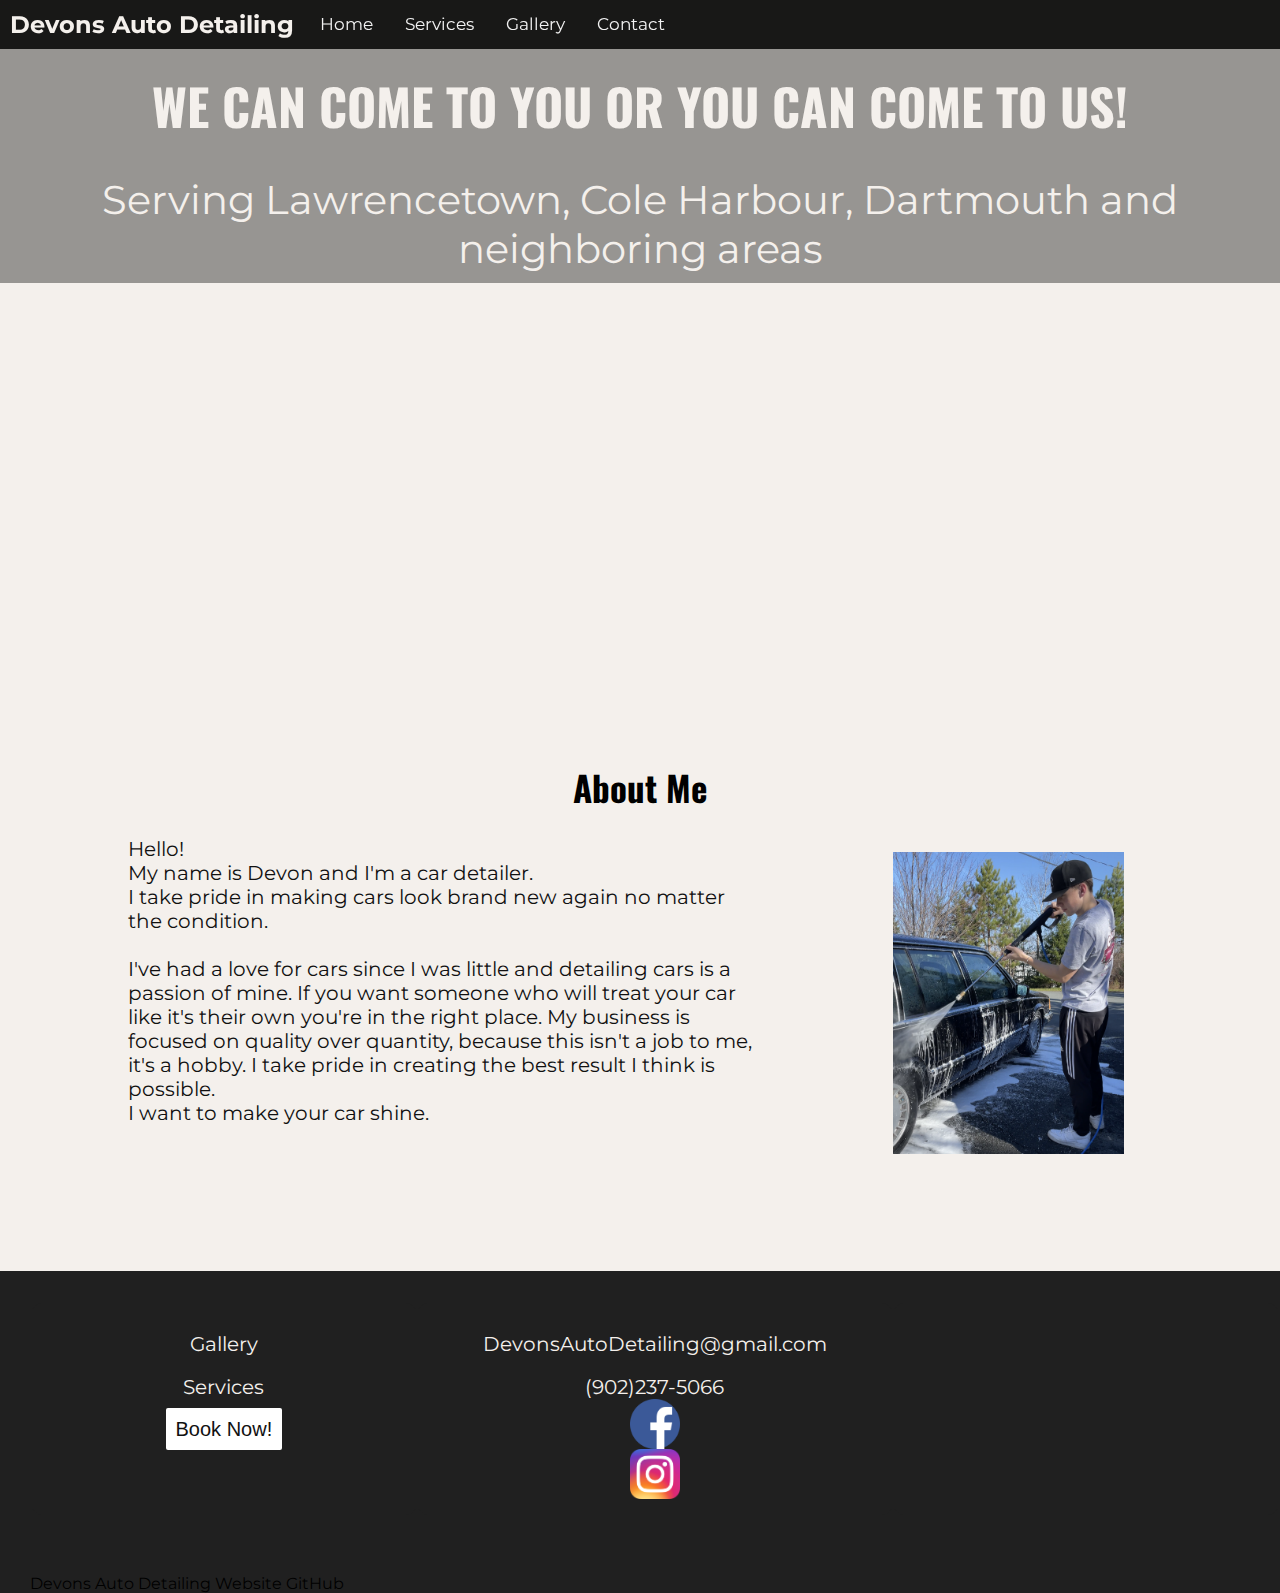
<file: index.html>
<!doctype html>
<html lang="en">
<head>
<meta name="viewport" content="width=device-width,initial-scale=1">
<meta charset="utf-8">

<!--general stylesheet-->
<link rel="stylesheet" href="CSS/ADStyleSheet.css">

<!--w3s responsive nav stylesheet-->
<link rel="stylesheet" href="https://cdnjs.cloudflare.com/ajax/libs/font-awesome/4.7.0/css/font-awesome.min.css">

<!--favicon-->
<link rel="icon" type="image/png" href="imgs/favicon-32x32.png" sizes="32x32">
<!--
<style>
  .gtco-testimonials {
  position: relative;
  margin-top: 30px;
  }

  .owl-stage-outer {
    padding: 30px 0;
  }

  .owl-nav {
    display: none;
  }

  .owl-dots {
    text-align: center;

    span {
      position: relative;
      height: 10px;
      width: 10px;
      border-radius: 50%;
      display: block;
      background: #fff;
      border: 2px solid;
      margin: 0 5px;
    }

    .active {
      box-shadow: none;

      span {
        box-shadow: none;
        height: 12px;
        width: 12px;
        margin-bottom: -1px;
      }
    }
  }

  .card {
    background: #fff;
    box-shadow: 0 8px 30px -7px;
    margin: 0 20px;
    padding: 0 10px;
    border-radius: 20px;
    border: 0;

    h5 {
      color: rgb(148, 35, 35);
      font-size: 21px;
      line-height: 1.3;

      span {
        font-size: 18px;
        color: #666666;
      }
    }

  .active {
    opacity: 0.5;
    transition: all 0.3s;
  }

  .center {
    opacity: 1;

    h5 {
      font-size: 24px;

      span {
        font-size: 20px;
      }
    }
  }
}

@media (max-width: 767px) {
  .gtco-testimonials {
    margin-top: 20px;
  }
}

.owl-carousel {
  .owl-nav button {
    &.owl-next, &.owl-prev {
      outline: 0;
    }
  }

  button.owl-dot {
    outline: 0;
  }
}
</style>
-->

<title>Devon's Auto Detailing</title>
</head>
<body>
<!-- coding skills of a 16 y/o: -->

<!--NAV BAR-->

<div class="topnav" id="myTopnav" id="top">
  <a href="" class="active">Devons Auto Detailing</a>
  <a href="index.html">Home</a>
  <a href="Services.html">Services</a>
  <a href="Gallery.html">Gallery</a>
  <a href="Contact.html">Contact</a>
  <a href="javascript:void(0);" href="#top" class="icon" onclick="myFunction()">
    <i class="fa fa-bars"></i>
  </a>
</div>

<script>
  function myFunction() {
    var x = document.getElementById("myTopnav");
    if (x.className === "topnav") {
      x.className += " responsive";
    } else {
      x.className = "topnav";
    }
  }
  </script>

<div class="index_header"><!--background-->
  <div class="title_container"><!--groups title and subtitle and adds gray highlight-->
    <br><h1 class="title">WE CAN COME TO YOU OR YOU CAN COME TO US!</h1>
    <p class="subtitle">Serving Lawrencetown, Cole Harbour, Dartmouth and neighboring areas </p>
  </div>
</div>


<!--get to know me-->
<article class="gtkm">
  <h1>About Me</h1>
  <aside style="width: 25%; float: right; padding: 1.5%; margin-left: 10%;">
    <img src="imgs/IMG_5116 (1).PNG" style="width: 90%;" alt="Devon">
  </aside>
  <p>
    Hello! <br>
      My name is Devon and I'm a car detailer. <br>
    I take pride in making cars look brand new again no matter the condition. <br><br>


      I've had a love for cars since I was little and detailing cars is a passion of mine. 
    If you want someone who will treat your car like it's their own you're in the right place. 
    My business is focused on quality over quantity, because this isn't a job to me, it's a hobby. 
    I take pride in creating the best result I think is possible.<br>   I want to make your car shine.
  </p>
</article>


<!--https://codepen.io/gatoledo1/pen/MWKpLNY-->
<!--<div class="gtco-testimonials">
  <h2>Testimonials Carousel - Cards Comments</h2>
  <div class="owl-carousel owl-carousel1 owl-theme">
    <div>
      <div class="card text-center">
        <div class="card-body">
          <h5>Ronne Galle <br />
            <span> 5-Star </span>
          </h5>
          <p class="card-text">“ Nam libero tempore, cum soluta nobis est eligendi optio cumque nihil
            impedit quo minus id quod maxime placeat ” </p>
        </div>
      </div>
    </div>
    <div>
      <div class="card text-center">
        <div class="card-body">
          <h5>Missy Limana<br />
            <span> 5-Star </span>
          </h5>
          <p class="card-text">“ Nam libero tempore, cum soluta nobis est eligendi optio cumque nihil
            impedit quo minus id quod maxime placeat ” </p>
        </div>
      </div>
    </div>
    <div>
      <div class="card text-center">
        <div class="card-body">
          <h5>Martha Brown<br />
            <span> 5-Star </span>
          </h5>
          <p class="card-text">“ Nam libero tempore, cum soluta nobis est eligendi optio cumque nihil
            impedit quo minus id quod maxime placeat ” </p>
        </div>
      </div>
    </div>
    <div>
      <div class="card text-center">
        <div class="card-body">
          <h5>Hanna Lisem<br />
            <span> 5-Star </span>
          </h5>
          <p class="card-text">“ Nam libero tempore, cum soluta nobis est eligendi optio cumque nihil
            impedit quo minus id quod maxime placeat ” </p>
        </div>
      </div>
    </div>
  </div>
</div>
<script>
  (function () {
  "use strict";

  var carousels = function () {
    $(".owl-carousel1").owlCarousel({
      loop: true,
      center: true,
      margin: 0,
      responsiveClass: true,
      nav: false,
      responsive: {
        0: {
          items: 1,
          nav: false
        },
        680: {
          items: 2,
          nav: false,
          loop: false
        },
        1000: {
          items: 3,
          nav: true
        }
      }
    });
  };

  (function ($) {
    carousels();
  })(jQuery);
})();
</script>
-->

<br><br><br><br>
<footer>
  <table>
    <tr>
     <td style="background-color: rgb(32, 32, 32);
     border-color:rgb(32, 32, 32);">
      <br>
      <a class="FooterLinks" href="Gallery.html">Gallery</a><br><br>
      <a class="FooterLinks" href="Services.html">Services</a><br><br>
      <a class="FooterButton" href="Contact.html">Book Now!</a><br><br>
    </td>

     <td style="background-color: rgb(32, 32, 32);
     border-color:rgb(32, 32, 32);">
      <br>
      <a class="FooterLinks" href="mailto:DevonsAutoDetailing@gmail.com" data-track-event="click" data-track-action="email_link">DevonsAutoDetailing@gmail.com</a>
      <br><br>
      <a class="FooterLinks" data-global="phone" href="tel:9022375066" data-track-event="click" data-track-action="phone_link">(902)237-5066</a>
      <a class="FooterLinks" href="https://www.facebook.com/DevonsAutoDetailing"><img width="50px" src="imgs/317752_facebook_social media_social_icon.png" alt="facebook logo"></a>
      <a class="FooterLinks" href="https://www.instagram.com/devonsautodetailing_/"><img width="50px" src="imgs/900px-Instagram_icon.png" alt="instagram logo"></a>
    </td>

     <td style="background-color: rgb(32, 32, 32);
     border-color:rgb(32, 32, 32);">
      <br><br>
      <iframe width="90%" height="70%" src="https://www.google.com/maps/embed?pb=!1m14!1m8!1m3!1d181339.1601569778!2d-63.4434234!3d44.7517592!3m2!1i1024!2i768!4f13.1!3m3!1m2!1s0x0%3A0x2bccc5b13d763dbd!2sDevon&#39;s%20Auto%20Detailing!5e0!3m2!1sen!2sca!4v1660242767045!5m2!1sen!2sca" width="600" height="450" style="border:0;" allowfullscreen="" loading="lazy" referrerpolicy="no-referrer-when-downgrade"></iframe>
    </td>
    </tr>
  </table>

      <br><br><br>
      <a href="https://github.com/W046871822/DevonsAutoDetailing" style="color:black">Devons Auto Detailing Website GitHub</a>
</footer>
</body>
</html>
</file>
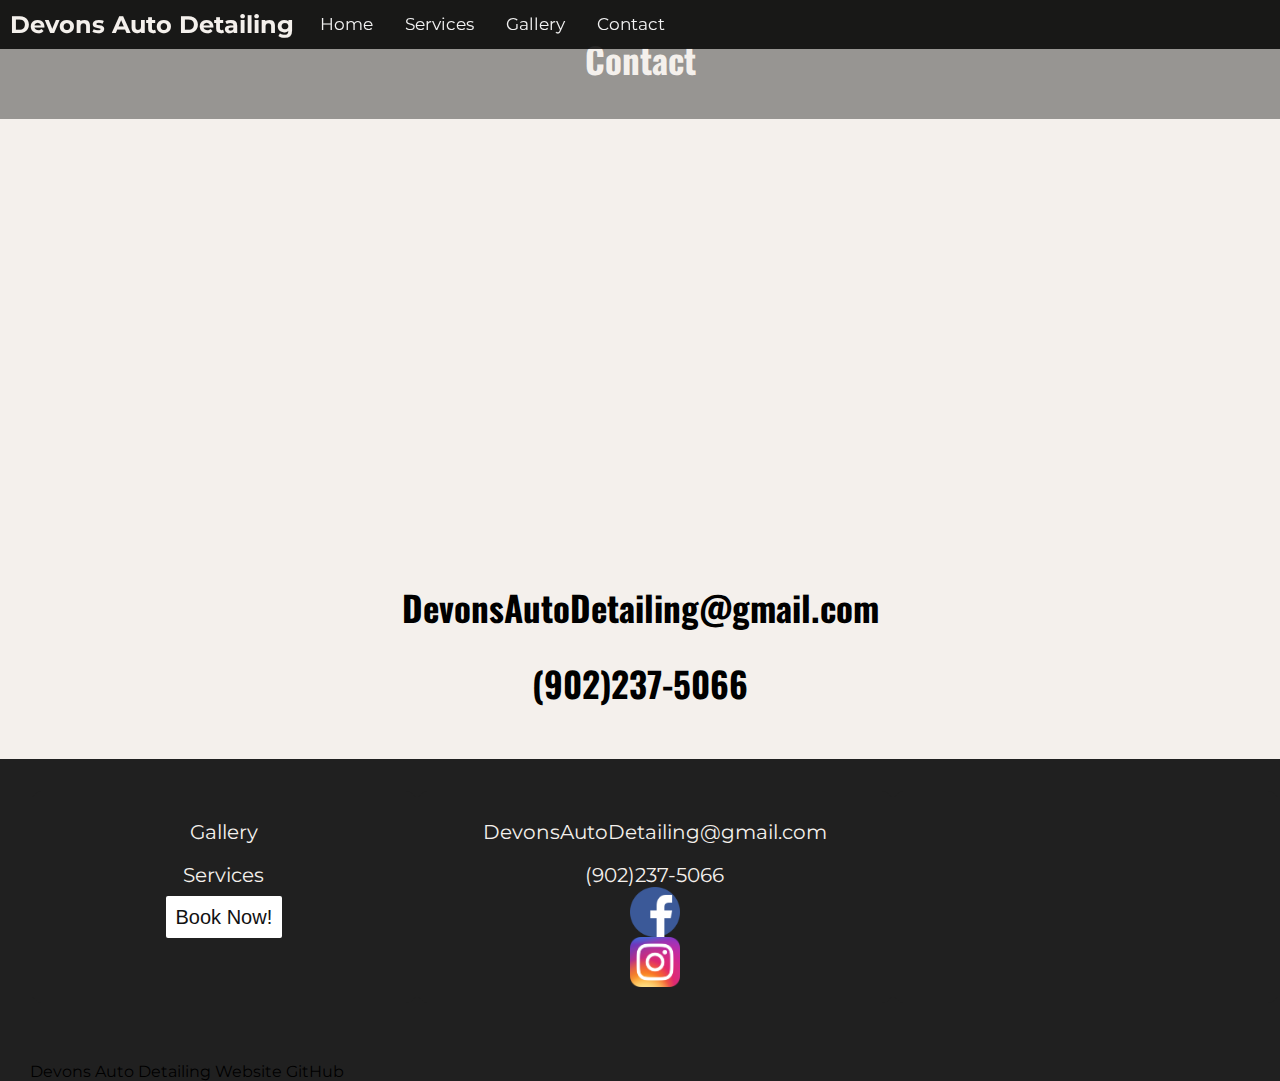
<file: Contact.html>
<!doctype html>
<html lang="en">
<head>
  <meta name="viewport" content="width=device-width,initial-scale=1">
  <meta charset="utf-8">
  
  <!--general stylesheet-->
  <link rel="stylesheet" href="CSS/ADStyleSheet.css">
  
  <!--w3s responsive nav stylesheet-->
  <link rel="stylesheet" href="https://cdnjs.cloudflare.com/ajax/libs/font-awesome/4.7.0/css/font-awesome.min.css">
  
  <!--favicon-->
  <link rel="icon" type="image/png" href="imgs/favicon-32x32.png" sizes="32x32">
  
<style>
  .index_header {
    font-family: 'Oswald', sans-serif;
    width: 100%; 
    height: 62vh; 
    background: url("https://images.unsplash.com/photo-1465447142348-e9952c393450?ixlib=rb-1.2.1&ixid=MnwxMjA3fDB8MHxwaG90by1wYWdlfHx8fGVufDB8fHx8&auto=format&fit=crop&w=774&q=80") no-repeat 50% 50%; 
    background-size: cover;
    object-fit: contain;
    text-align: center;
    }

    @media screen and (max-width: 1000px) {
      h1 {
        font-size: 20px;
      }
    }

</style>


<title>Contact</title>
</head>
<body>


<!--NAV BAR-->
<div class="topnav" id="myTopnav">
  <a href="" class="active">Devons Auto Detailing</a>
  <a href="index.html">Home</a>
  <a href="Services.html">Services</a>
  <a href="Gallery.html">Gallery</a>
  <a href="Contact.html">Contact</a>
  <a href="javascript:void(0);" class="icon" onclick="myFunction()">
    <i class="fa fa-bars"></i>
  </a>
</div>

<script>
  function myFunction() {
    var x = document.getElementById("myTopnav");
    if (x.className === "topnav") {
      x.className += " responsive";
    } else {
      x.className = "topnav";
    }
  }
  </script>

<div class="index_header">
  <div class="title_container">
  <h1 class="title" style="font-size: 35px;">Contact</h1>
  </div>
  </div>

    <div>
      <h1>DevonsAutoDetailing@gmail.com</h1>
      <h1>(902)237-5066</h1>
    </div>
    

<footer>
    <table>
      <tr>
       <td style="background-color: rgb(32, 32, 32);
       border-color:rgb(32, 32, 32);">
        <br>
        <a class="FooterLinks" href="Gallery.html">Gallery</a><br><br>
        <a class="FooterLinks" href="Services.html">Services</a><br><br>
        <a class="FooterButton" href="Contact.html">Book Now!</a><br><br>
      </td>
  
       <td style="background-color: rgb(32, 32, 32);
       border-color:rgb(32, 32, 32);">
        <br>
        <a class="FooterLinks" href="mailto:DevonsAutoDetailing@gmail.com" data-track-event="click" data-track-action="email_link">DevonsAutoDetailing@gmail.com</a>
        <br><br>
        <a class="FooterLinks" data-global="phone" href="tel:9022375066" data-track-event="click" data-track-action="phone_link">(902)237-5066</a>
        <a class="FooterLinks" href="https://www.facebook.com/DevonsAutoDetailing"><img width="50px" src="imgs/317752_facebook_social media_social_icon.png" alt="facebook logo"></a>
        <a class="FooterLinks" href="https://www.instagram.com/devonsautodetailing_/"><img width="50px" src="imgs/900px-Instagram_icon.png" alt="instagram logo"></a>
      </td>
  
       <td style="background-color: rgb(32, 32, 32);
       border-color:rgb(32, 32, 32);">
        <br><br>
        <iframe width="90%" height="70%" src="https://www.google.com/maps/embed?pb=!1m14!1m8!1m3!1d181339.1601569778!2d-63.4434234!3d44.7517592!3m2!1i1024!2i768!4f13.1!3m3!1m2!1s0x0%3A0x2bccc5b13d763dbd!2sDevon&#39;s%20Auto%20Detailing!5e0!3m2!1sen!2sca!4v1660242767045!5m2!1sen!2sca" width="600" height="450" style="border:0;" allowfullscreen="" loading="lazy" referrerpolicy="no-referrer-when-downgrade"></iframe>
      </td>
      </tr>
    </table>
  
        <br><br><br>
        <a href="https://github.com/W046871822/DevonsAutoDetailing" style="color:black">Devons Auto Detailing Website GitHub</a>
  </footer>
  </body>
  </html>
</file>
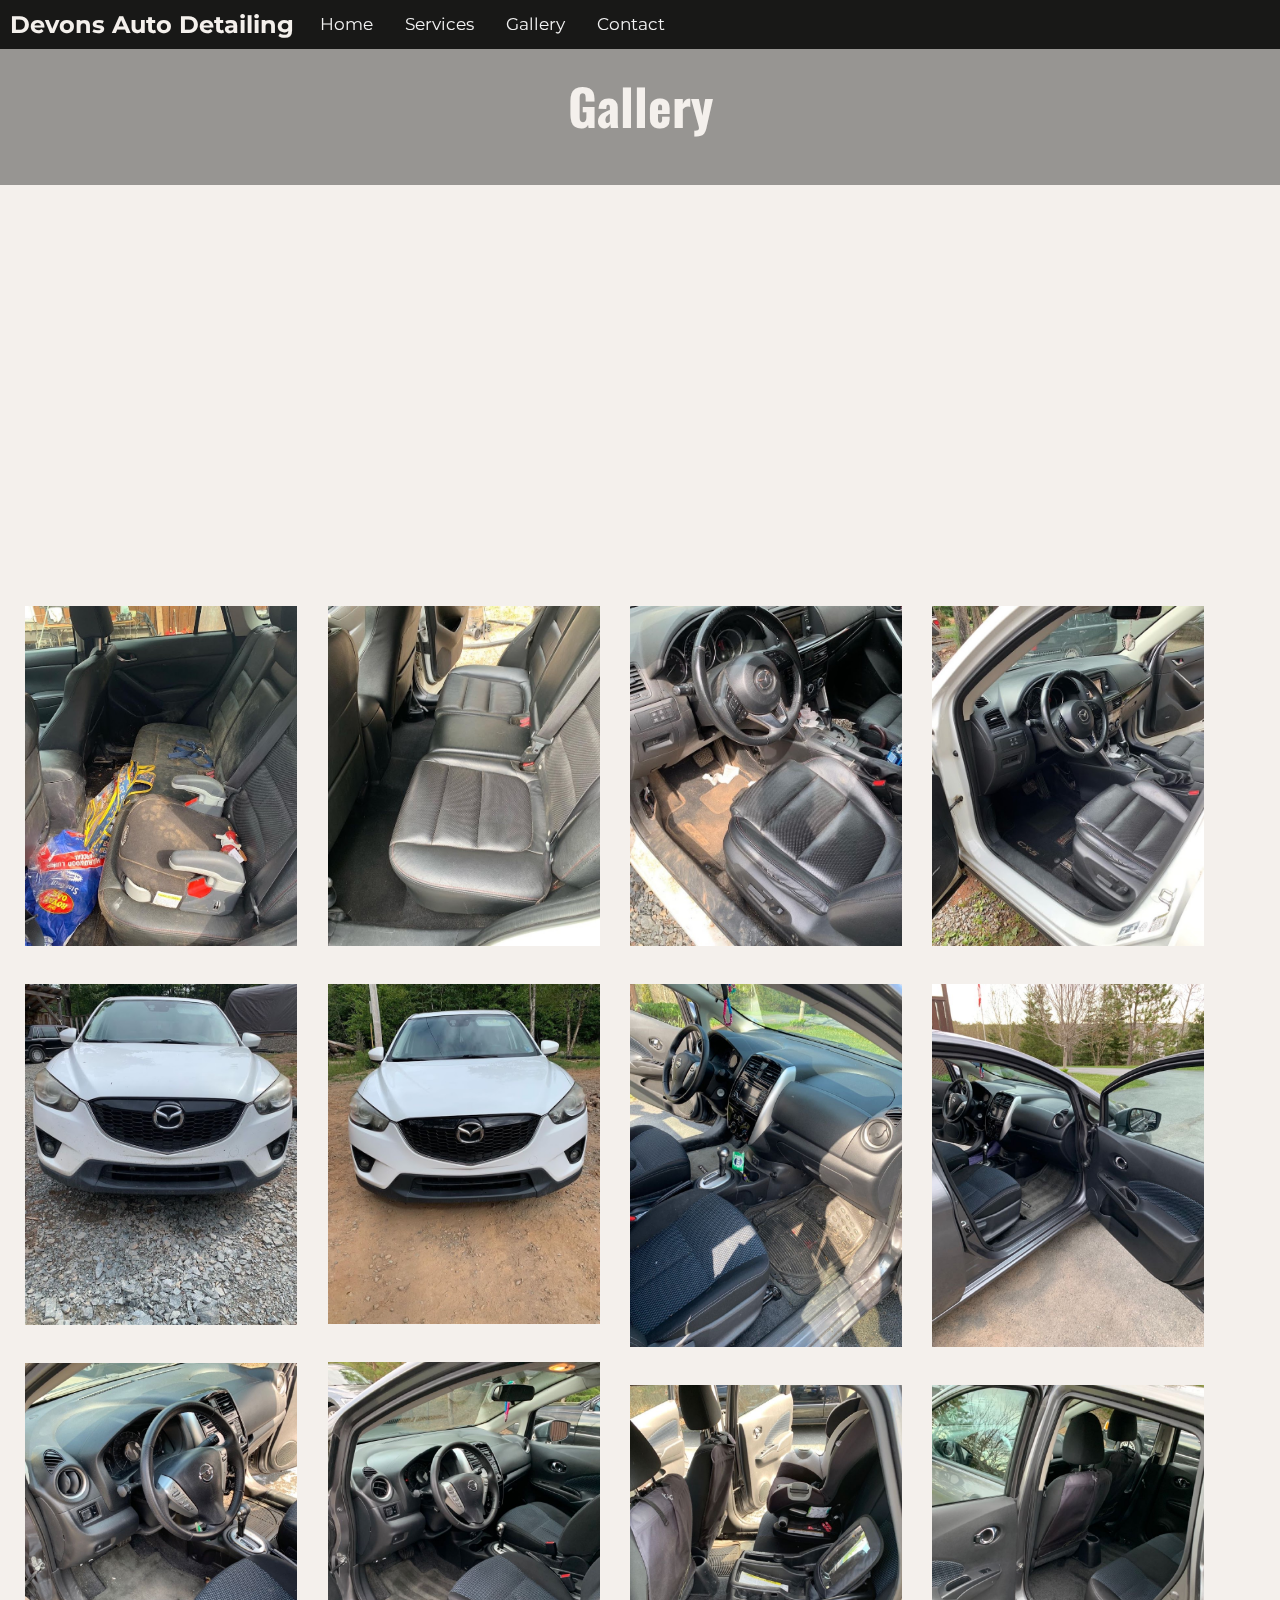
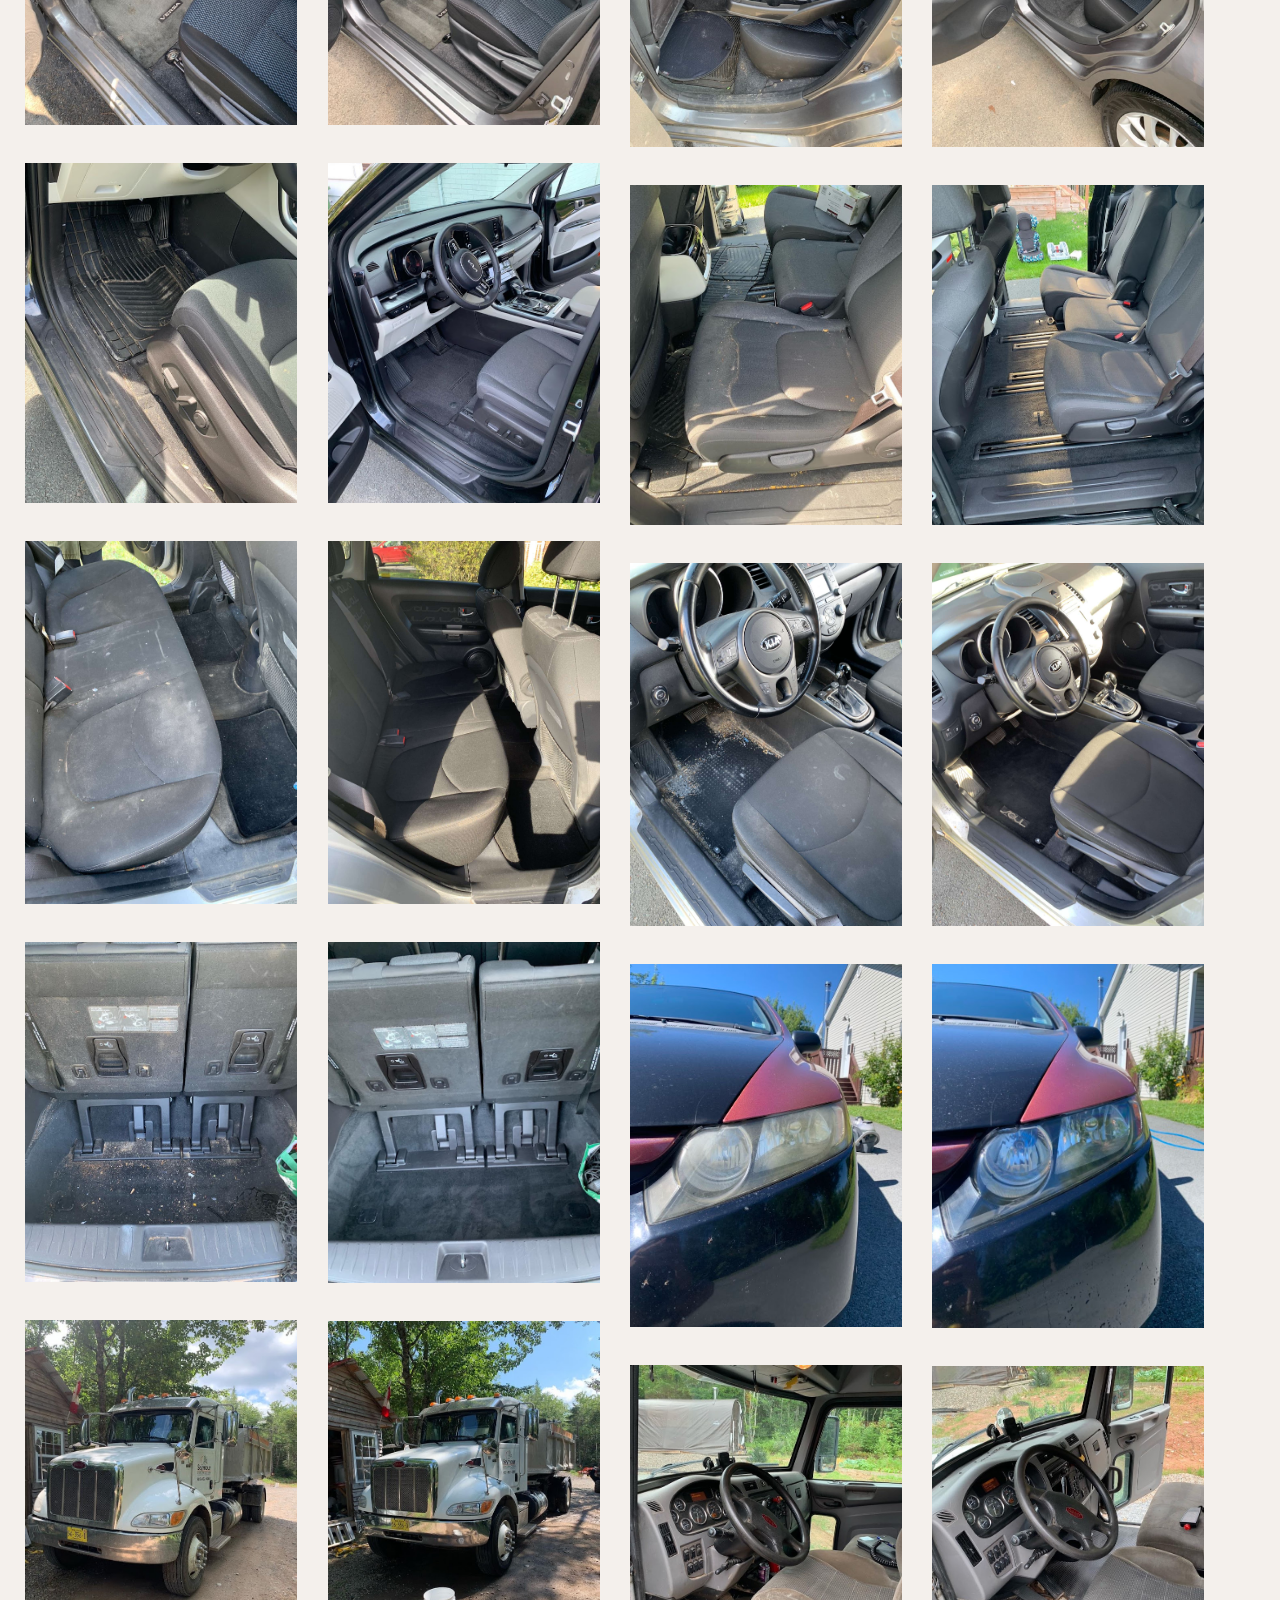
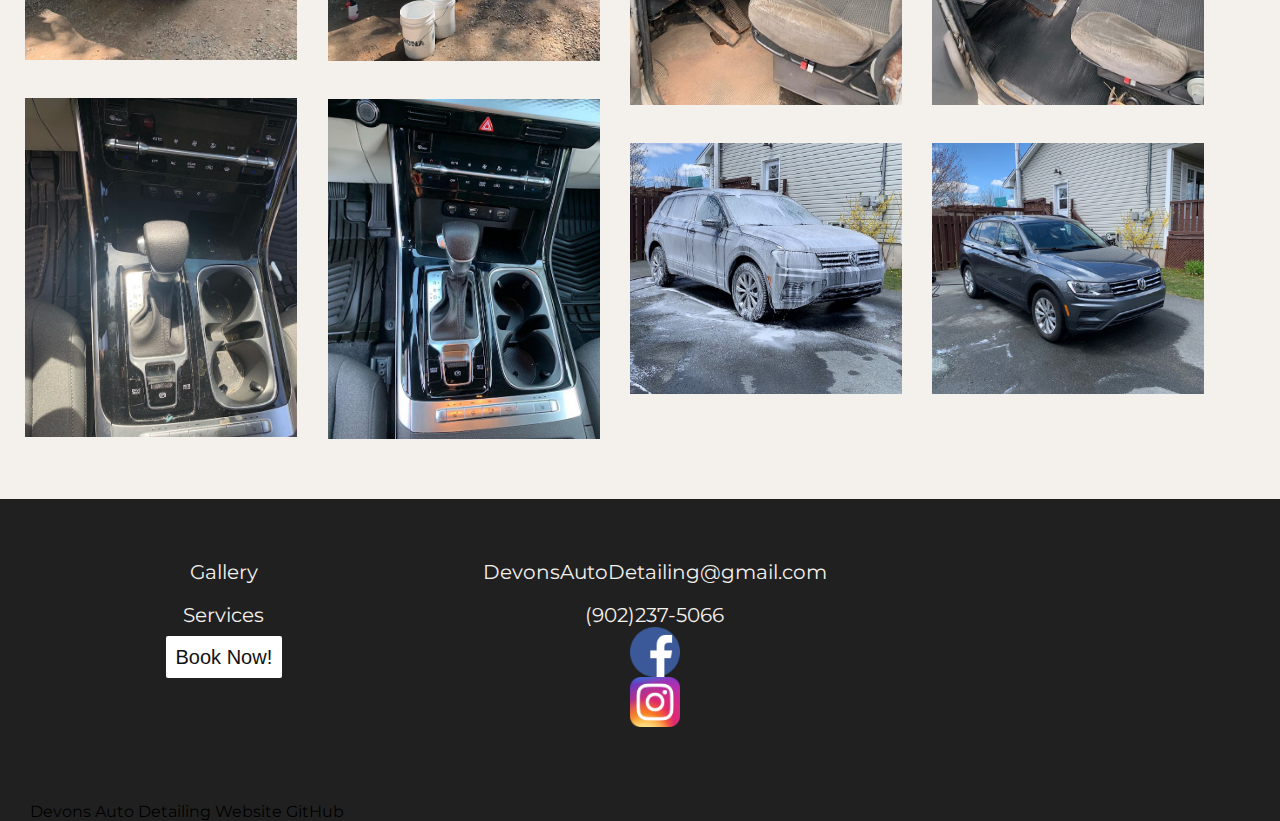
<file: Gallery.html>
<!doctype html>
<html>
<head>
  <meta name="viewport" content="width=device-width,initial-scale=1">
  <meta charset="utf-8">
  
  <!--general stylesheet-->
  <link rel="stylesheet" href="CSS/ADStyleSheet.css">
  
  <!--w3s responsive nav stylesheet-->
  <link rel="stylesheet" href="https://cdnjs.cloudflare.com/ajax/libs/font-awesome/4.7.0/css/font-awesome.min.css">
  
  <!--favicon-->
  <link rel="icon" type="image/png" href="imgs/favicon-32x32.png" sizes="32x32">
  
<style>
  .index_header {
    font-family: 'Oswald', sans-serif;
    width: 100%; 
    height: 62vh; 
    background: url("https://images.unsplash.com/photo-1512790182412-b19e6d62bc39?ixlib=rb-4.0.3&ixid=MnwxMjA3fDB8MHxwaG90by1wYWdlfHx8fGVufDB8fHx8&auto=format&fit=crop&w=1032&q=80") no-repeat 50% 50%; 
    background-size: cover;
    object-fit: contain;
    text-align: center;
    }

/*Responsive collage*/

.row {
  margin-right: auto;
  margin-left: auto;
  padding: 10px;
  display: -ms-flexbox; /* IE10 */
  display: flex;
  -ms-flex-wrap: wrap; /* IE10 */
  flex-wrap: wrap;
}

/* Create four equal columns that sits next to each other */
.column {
  -ms-flex: 50%; /* IE10 */
  flex: 50%;
  max-width: 24%;
}

.column img {
  margin-top: 8px;
  vertical-align: middle;
  width: 90%;
  padding-top: 30px;
}

/* Responsive layout - makes the two columns stack on top of each other instead of next to each other */
@media screen and (max-width: 600px) {
  .column {
    max-width: 100%;
  }
}

  .index_header {
    font-family: 'Oswald', sans-serif;
    width: 100%; 
    height: 62vh; 
    background: url("https://images.unsplash.com/photo-1542582669-96e51510c342?ixlib=rb-4.0.3&ixid=MnwxMjA3fDB8MHxwaG90by1wYWdlfHx8fGVufDB8fHx8&auto=format&fit=crop&w=1170&q=80") no-repeat 50% 50%; 
    background-size: cover;
    object-fit: contain;
    text-align: center;
    }


</style>

<title>Gallery</title>
</head>
<body>

<!--NAV BAR-->
<div class="topnav" id="myTopnav">
  <a href="" class="active">Devons Auto Detailing</a>
  <a href="index.html">Home</a>
  <a href="Services.html">Services</a>
  <a href="Gallery.html">Gallery</a>
  <a href="Contact.html">Contact</a>
  <a href="javascript:void(0);" class="icon" onclick="myFunction()">
    <i class="fa fa-bars"></i>
  </a>
</div>

<script>
  function myFunction() {
    var x = document.getElementById("myTopnav");
    if (x.className === "topnav") {
      x.className += " responsive";
    } else {
      x.className = "topnav";
    }
  }
  </script>


<div class="index_header">
  <div class="title_container">
    <br>
    <h1 class="title">Gallery</h1>
  </div>
</div>

<!--   <img src="imgs/">   -->
<div class="row">
  <div class="column">
    <!--Befores-->
    <img src="imgs/Mazdabefore2.JPG">
    <img src="imgs/MazdaBefore1.JPG">
    <img src="imgs/NissanInteriorBefore4.jpg">
    <img src="imgs/KiaBefore1.JPG">
    <img src="imgs/IMG_5153.JPG">
    <img src="imgs/TrunkBefore1.JPG">
    <img src="imgs/peterbiltTruckBefore1.JPG">
    <img src="imgs/KiaBefore3.JPG">
  </div>


    <div class="column">
      <!--Afters-->
      <img src="imgs/MazdaAfter2.JPG">
      <img src="imgs/MazdaAfter1.JPG">
      <img src="imgs/NissanInteriorAfter2.jpg">
      <img src="imgs/KiaAfter1.JPG">
      <img src="imgs/IMG_5154.JPG">
      <img src="imgs/TrunkAfter1.JPG">
      <img src="imgs/PeterbiltTruckAfter1.JPG">
      <img src="imgs/KiaAfter3.JPG">
    </div>

    <div class="column">
      <!--Befores-->
      <img src="imgs/MazdaBefore3.JPG">
      <img src="imgs/NissanInteriorBefore3.jpg">
      <img src="imgs/NissanInteriorBefore1.jpg">
      <img src="imgs/KiaBefore2.JPG">
      <img src="imgs/IMG_5155.JPG">
      <img src="imgs/HealightsBefore.JPG">
      <img src="imgs/PeterbiltTruckBefore2.JPG">
      <img src="imgs/Volkswagen2.jpg">
    </div>

    <div class="column">
      <!--Afters-->
      <img src="imgs/MazdaAfter3.JPG">
      <img src="imgs/NissanInteriorAfter3.jpg">
      <img src="imgs/NissanInteriorAfter1.jpg">
      <img src="imgs/KiaAfter2.JPG">
      <img src="imgs/IMG_5156.JPG">
      <img src="imgs/HeadlightsAfter.JPG">
      <img src="imgs/peterbiltTruckAfter2.JPG">
      <img src="imgs/Volkswagen1.jpg">
    </div>
</div>

    <footer>
      <table>
        <tr>
         <td style="background-color: rgb(32, 32, 32);
         border-color:rgb(32, 32, 32);">
          <br>
          <a class="FooterLinks" href="Gallery.html">Gallery</a><br><br>
          <a class="FooterLinks" href="Services.html">Services</a><br><br>
          <a class="FooterButton" href="Contact.html">Book Now!</a><br><br>
        </td>
    
         <td style="background-color: rgb(32, 32, 32);
         border-color:rgb(32, 32, 32);">
          <br>
          <a class="FooterLinks" href="mailto:DevonsAutoDetailing@gmail.com" data-track-event="click" data-track-action="email_link">DevonsAutoDetailing@gmail.com</a>
          <br><br>
          <a class="FooterLinks" data-global="phone" href="tel:9022375066" data-track-event="click" data-track-action="phone_link">(902)237-5066</a>
          <a class="FooterLinks" href="https://www.facebook.com/DevonsAutoDetailing"><img width="50px" src="imgs/317752_facebook_social media_social_icon.png" alt="facebook logo"></a>
          <a class="FooterLinks" href="https://www.instagram.com/devonsautodetailing_/"><img width="50px" src="imgs/900px-Instagram_icon.png" alt="instagram logo"></a>
      </td>
    
         <td style="background-color: rgb(32, 32, 32);
         border-color:rgb(32, 32, 32);">
          <br><br>
          <iframe width="90%" height="70%" src="https://www.google.com/maps/embed?pb=!1m14!1m8!1m3!1d181339.1601569778!2d-63.4434234!3d44.7517592!3m2!1i1024!2i768!4f13.1!3m3!1m2!1s0x0%3A0x2bccc5b13d763dbd!2sDevon&#39;s%20Auto%20Detailing!5e0!3m2!1sen!2sca!4v1660242767045!5m2!1sen!2sca" width="600" height="450" style="border:0;" allowfullscreen="" loading="lazy" referrerpolicy="no-referrer-when-downgrade"></iframe>
        </td>
        </tr>
      </table>
    
          <br><br><br>
          <a href="https://github.com/W046871822/DevonsAutoDetailing" style="color:black">Devons Auto Detailing Website GitHub</a>
    </footer>
    </body>
    </html>
</file>
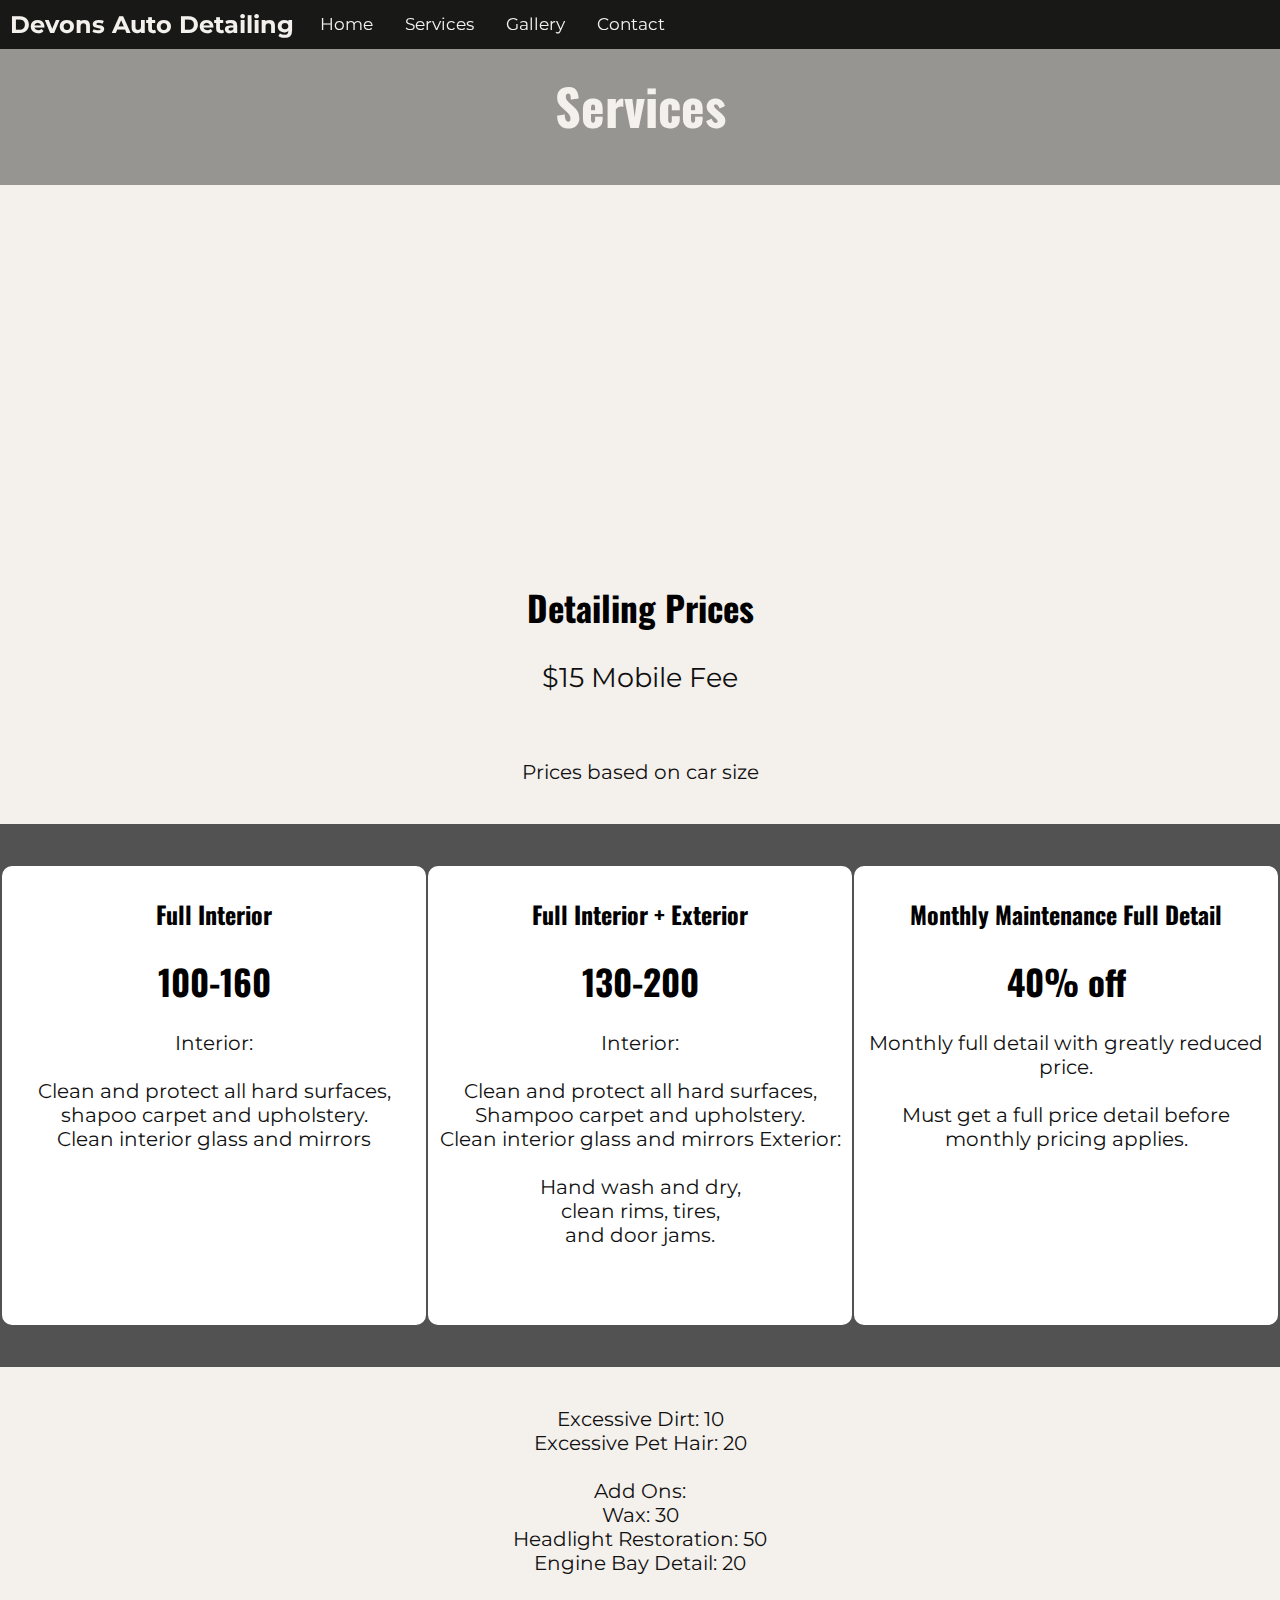
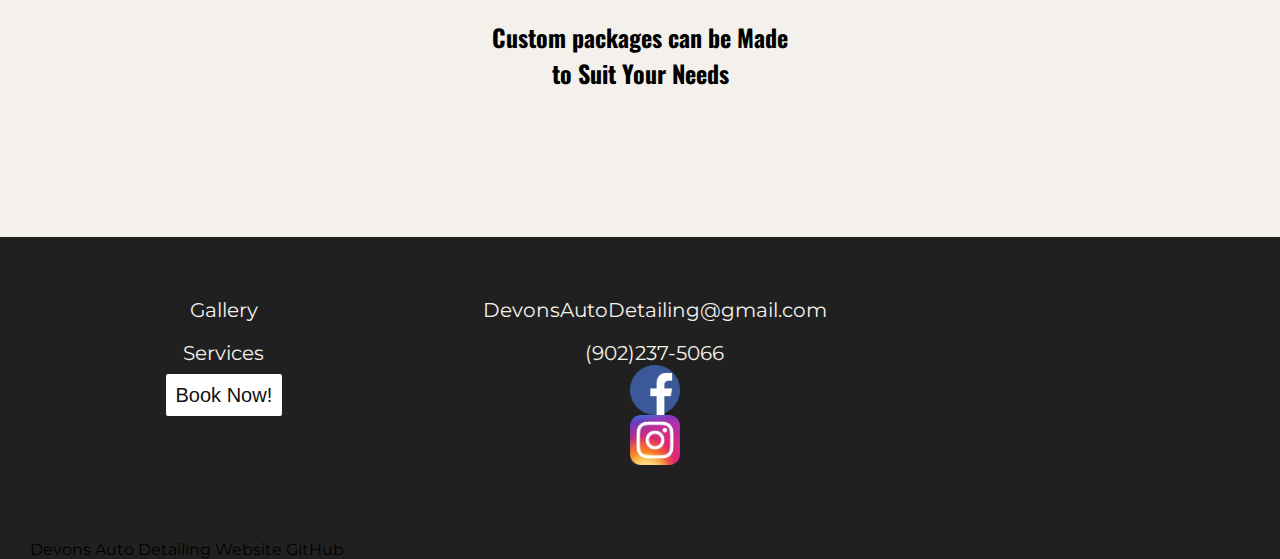
<file: Services.html>
<!doctype html>
<html>
<head>
  <meta name="viewport" content="width=device-width,initial-scale=1">
  <meta charset="utf-8">
  
  <!--general stylesheet-->
  <link rel="stylesheet" href="CSS/ADStyleSheet.css">
  
  <!--w3s responsive nav stylesheet-->
  <link rel="stylesheet" href="https://cdnjs.cloudflare.com/ajax/libs/font-awesome/4.7.0/css/font-awesome.min.css">
  
  <!--favicon-->
  <link rel="icon" type="image/png" href="imgs/favicon-32x32.png" sizes="32x32">
  
<style>
  .index_header {
    font-family: 'Oswald', sans-serif;
    width: 100%; 
    height: 62vh; 
    background: url("https://images.unsplash.com/photo-1598453527201-a9b82a34f7d9?ixlib=rb-1.2.1&ixid=MnwxMjA3fDB8MHxwaG90by1wYWdlfHx8fGVufDB8fHx8&auto=format&fit=crop&w=1170&q=80") no-repeat 50% 50%; 
    background-size: cover;
    object-fit: contain;
    text-align: center;
    }

</style>

<title>Services</title>
</head>
<body>

<!--NAV BAR-->
<div class="topnav" id="myTopnav">
  <a href="" class="active">Devons Auto Detailing</a>
  <a href="index.html">Home</a>
  <a href="Services.html">Services</a>
  <a href="Gallery.html">Gallery</a>
  <a href="Contact.html">Contact</a>
  <a href="javascript:void(0);" class="icon" onclick="myFunction()">
    <i class="fa fa-bars"></i>
  </a>
</div>

<script>
  function myFunction() {
    var x = document.getElementById("myTopnav");
    if (x.className === "topnav") {
      x.className += " responsive";
    } else {
      x.className = "topnav";
    }
  }
  </script>
  
<div class="index_header">
  <div class="title_container">
    <br>
    <h1 class="title" >Services</h1>
  </div>
</div>

<h1>Detailing Prices</h1>
<p style="text-align: center; font-size: 1.7em;">$15 Mobile Fee</p>
<br>
<p style="text-align: center;">Prices based on car size</p>

<div class="darksection" style="margin-right: auto;">
  <table>
    <tr>
      <td>
        <h2>Full Interior<br></h2><h1>100-160</h1>
        <p>
          Interior: <br><br>Clean and protect all hard surfaces, <br>shapoo carpet and upholstery. <br>Clean interior glass and mirrors
        <br><br><br>
        </p>
      </td>
      <td>
        <h2>Full Interior + Exterior<br></h2><h1>130-200</h1>
        <p>
          Interior: <br><br>Clean and protect all hard surfaces, <br>Shampoo carpet and upholstery. <br>Clean interior glass and mirrors
          Exterior: <br><br>Hand wash and dry, <br>clean rims, tires, <br> and door jams.<br><br><br>
        </p>
      </td>
      <td>
        <h2>Monthly Maintenance Full Detail<br></h2><h1>40% off</h1>
        <p>
          Monthly full detail with greatly reduced price.<br><br>
          Must get a full price detail before monthly pricing applies.
        </p>
      </td>
    </tr>                                                                                                                                
  </table>
</div><!--end of darksection-->


<p style="text-align: center;">
  Excessive Dirt: 10<br>
  Excessive Pet Hair: 20<br><br>
  Add Ons:<br>
  Wax: 30<br>
  Headlight Restoration: 50<br>
  Engine Bay Detail: 20
<br><br>
</p>
<h2 style="font-family: 'Oswald', sans-serif; text-align: center;">
Custom packages can be Made <br>to Suit Your Needs
</h2>



<br><br>

<br><br>
<footer>
  <table>
    <tr>
     <td style="background-color: rgb(32, 32, 32);
     border-color:rgb(32, 32, 32);">
      <br>
      <a class="FooterLinks" href="Gallery.html">Gallery</a><br><br>
      <a class="FooterLinks" href="Services.html">Services</a><br><br>
      <a class="FooterButton" href="Contact.html">Book Now!</a><br><br>
    </td>

     <td style="background-color: rgb(32, 32, 32);
     border-color:rgb(32, 32, 32);">
      <br>
      <a class="FooterLinks" href="mailto:DevonsAutoDetailing@gmail.com" data-track-event="click" data-track-action="email_link">DevonsAutoDetailing@gmail.com</a>
      <br><br>
      <a class="FooterLinks" data-global="phone" href="tel:9022375066" data-track-event="click" data-track-action="phone_link">(902)237-5066</a>
      <a class="FooterLinks" href="https://www.facebook.com/DevonsAutoDetailing"><img width="50px" src="imgs/317752_facebook_social media_social_icon.png" alt="facebook logo"></a>
      <a class="FooterLinks" href="https://www.instagram.com/devonsautodetailing_/"><img width="50px" src="imgs/900px-Instagram_icon.png" alt="instagram logo"></a>
    </td>

     <td style="background-color: rgb(32, 32, 32);
     border-color:rgb(32, 32, 32);">
      <br><br>
      <iframe width="90%" height="70%" src="https://www.google.com/maps/embed?pb=!1m14!1m8!1m3!1d181339.1601569778!2d-63.4434234!3d44.7517592!3m2!1i1024!2i768!4f13.1!3m3!1m2!1s0x0%3A0x2bccc5b13d763dbd!2sDevon&#39;s%20Auto%20Detailing!5e0!3m2!1sen!2sca!4v1660242767045!5m2!1sen!2sca" width="600" height="450" style="border:0;" allowfullscreen="" loading="lazy" referrerpolicy="no-referrer-when-downgrade"></iframe>
    </td>
    </tr>
  </table>

      <br><br><br>
      <a href="https://github.com/W046871822/DevonsAutoDetailing" style="color:black">Devons Auto Detailing Website GitHub</a>
</footer>
</body>
</html>
</file>
<file: CSS/ADStyleSheet.css>
@import url("https://fonts.googleapis.com/css2?family=Montserrat:wght@500;600&family=Oswald:wght@300;400;600&display=swap");

/*auto detailing stylesheet*/

html, body {
    margin: 0;
    max-width: 100%;
    background-color: rgb(244, 240, 236);
  }
  
  body { 
  font-family: 'Montserrat', sans-serif;
  }


/************NAV************/
.topnav {
  overflow: hidden;
  background-color: rgba(0, 0, 0, 0.84);
  position: fixed; /* Set the navbar to fixed position */
  top: 0; /* Position the navbar at the top of the page */
  width: 100%; /* Full width */
}

/* Links inside the navbar */
.topnav a {
  float: left;
  display: block;
  color: #f2f2f2;
  text-align: center;
  padding: 14px 16px;
  text-decoration: none;
  font-size: 17px;
}

.topnav a.active {
  
    color: rgb(244, 240, 236);
    font-weight: bold;
    font-size: 24px;
    z-index: 100;
    padding: 10px;
}

.topnav .icon {
  display: none;
}

@media screen and (max-width: 1000px) {
  .topnav a:not(:first-child) {display: none;}
  .topnav a.icon {
    float: right;
    display: block;
  }
}

@media screen and (max-width: 1000px) {
  .topnav.responsive {position: relative;}
  .topnav.responsive .icon {
    position: absolute;
    right: 0;
    top: 0;
  }
  .topnav.responsive a {
    float: none;
    display: block;
    text-align: left;
  }
}
  

                                                                                                                                  


/************header************/
.index_header {
  font-family: 'Oswald', sans-serif;
  width: 100%; 
  height: 82vh; 
  background: url("https://images.unsplash.com/photo-1581028337168-887b61f494e4?ixlib=rb-1.2.1&ixid=MnwxMjA3fDB8MHxwaG90by1wYWdlfHx8fGVufDB8fHx8&auto=format&fit=crop&w=1230&q=80") no-repeat 50% 50%; 
  background-size: cover;
  object-fit: contain;
  text-align: center;
  }

.title_container{
  background: rgba(0, 0, 0, 0.382);
  padding: 10px;
}

.title {
  font-family: 'Oswald', sans-serif;
  font-size: 50px;
  color: rgb(244, 240, 236);
  margin-left: auto;
  margin-right: auto;
}

.subtitle {
  font-size: 40px;
  margin: auto;
  color: rgb(244, 240, 236);
  display: inline-block;
}

@media screen and (max-width: 1000px) {
  .title {
    font-size: 30px;
  }
  .subtitle {
    font-size: 20px;
  }
}


/************tables************/
table {
  overflow: auto;
  border-width: 20px;
}

table, th, td {
  text-align: center;
  vertical-align: text-top;
}

th, td { 
  background-color: rgb(255, 255, 255);
  border-radius: 10px;
  padding: 10px;
  width: 22%;
}

@media screen and (max-width: 600px) {
  table, th, td {
    display: block;
  }
  th, td{
    width: 90%;
  }
}


/************ get to know me************/                                                                                                                                  
.gtkm {
  width: 80%;
  margin-left: auto;
  margin-right: auto;
}


@media screen and (max-width: 1000px) {
  .gtkm img{/*get to know me*/
    width: 90%;
    }
    aside{
      display: none;
    }
  } 
  @media screen and (min-width: 1400px) {
    .gtkm img{/*get to know me*/
      width: 70%;
      }
    } 
  


                                                                                                                                  


.darksection {
  background-color: #525252;
  min-height: 40vh;
  margin-top: 40px;
  margin-bottom: 40px;
  padding-top: 40px;
  padding-bottom: 40px;
}
                                                                                                                                  


/*General*/
h1 {
  font-family: 'Oswald', sans-serif;
  font-size: 35px;
  text-align: center;
}

h2 {
  font-family: 'Oswald', sans-serif;
}

h3 {
  font-family: 'Oswald', sans-serif;
}

p {
  font-family: 'Montserrat', sans-serif;
  color:#111111;
  font-size: 20px;
}

a {
  font-family: 'Montserrat', sans-serif;
  text-decoration: none;
}

img {
  display: block;
  margin-left: auto;
  margin-right: auto;
}

/***********footer************/
  footer {
    background-color: rgb(32, 32, 32);
    color: rgb(244, 240, 236);
    margin-top: 50px;
    padding-left: 30px;
    padding-top: 30px;
    align-items: center;
  }

  .FooterLinks {
    color: rgb(244, 240, 236);
    text-decoration: none;
    font-size: 20px;
  }

  .FooterButton {
    text-decoration: none;
    background-color: rgb(255, 255, 255);
    color: #111111;
    font-style: bold;
    font-size: 20px;
    Padding: 10px;
    border: none;
    border-radius: 2px;
    font-family: 'Segoe UI', 'Open Sans', 'Helvetica Neue', sans-serif;
  }

  @media screen and (max-width: 1000px) {
    .FooterLinks {
      font-size: 16px;
    }
    }
</file>
